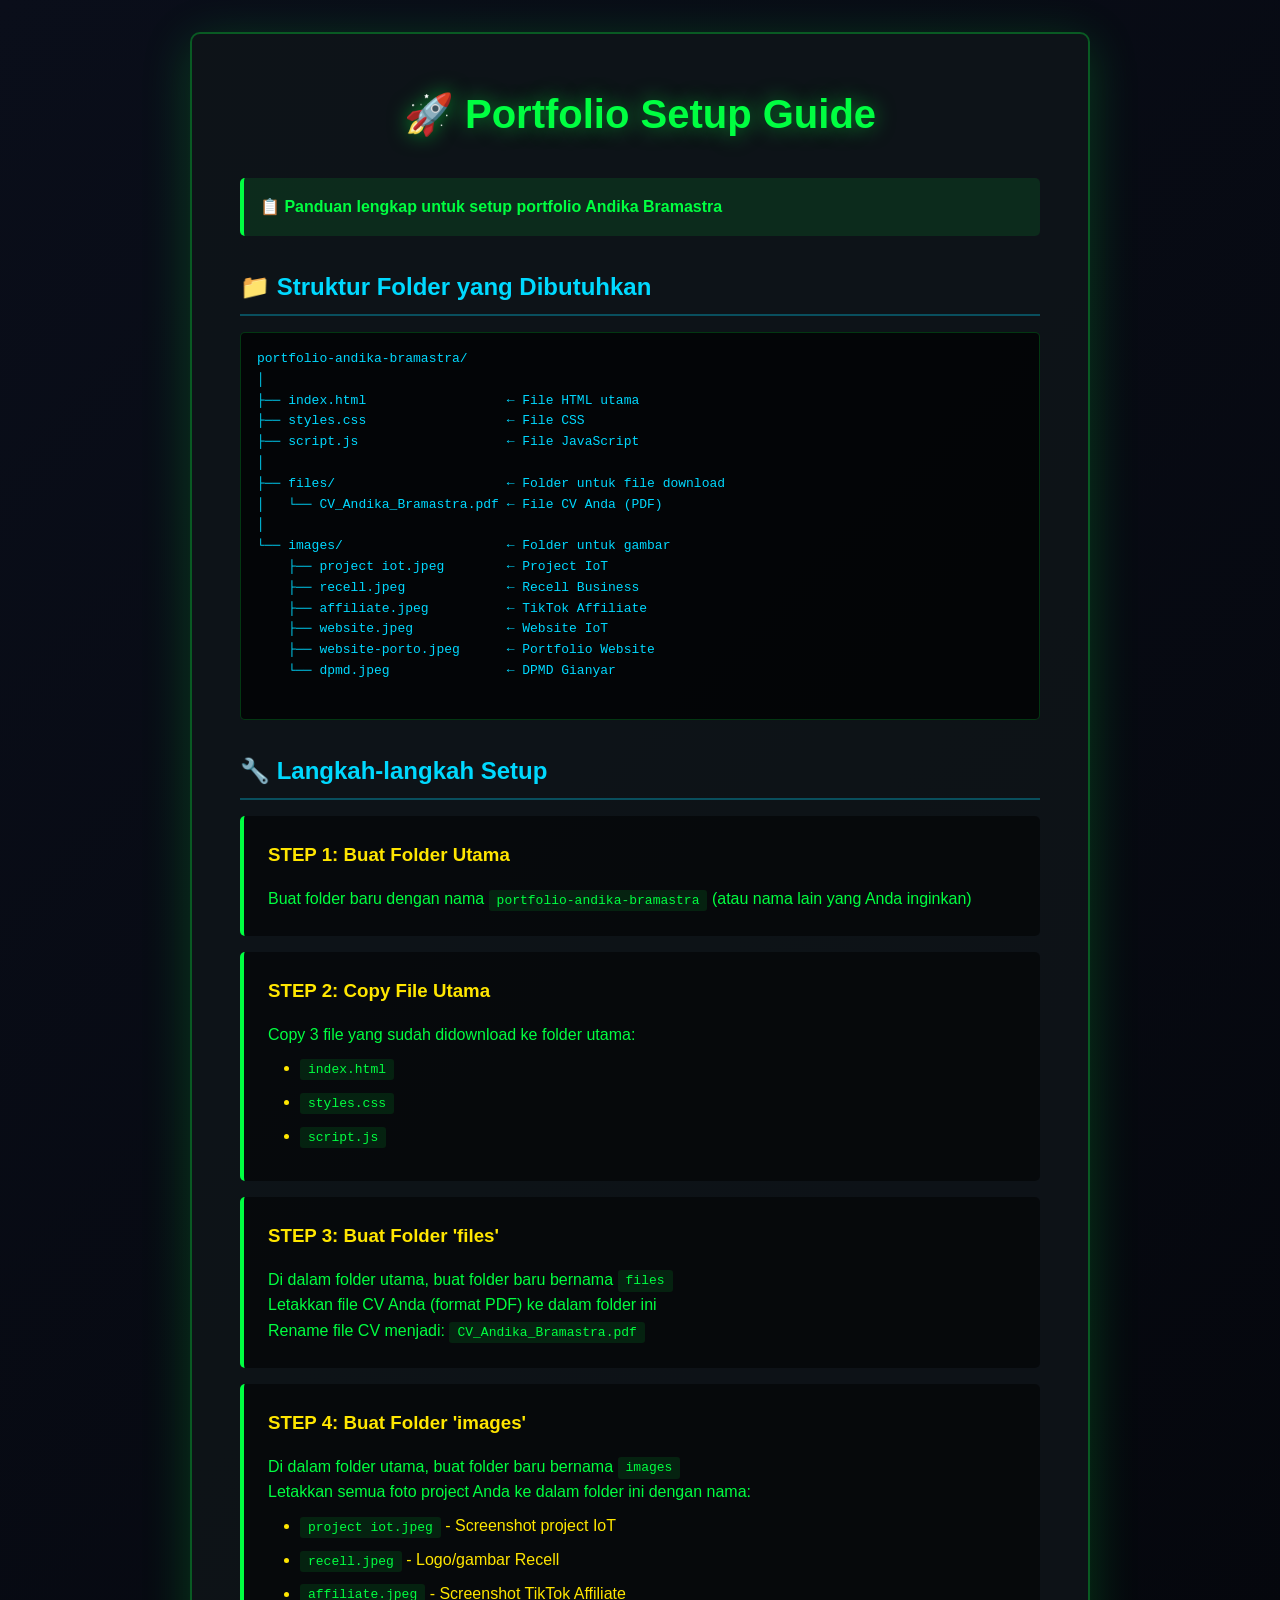
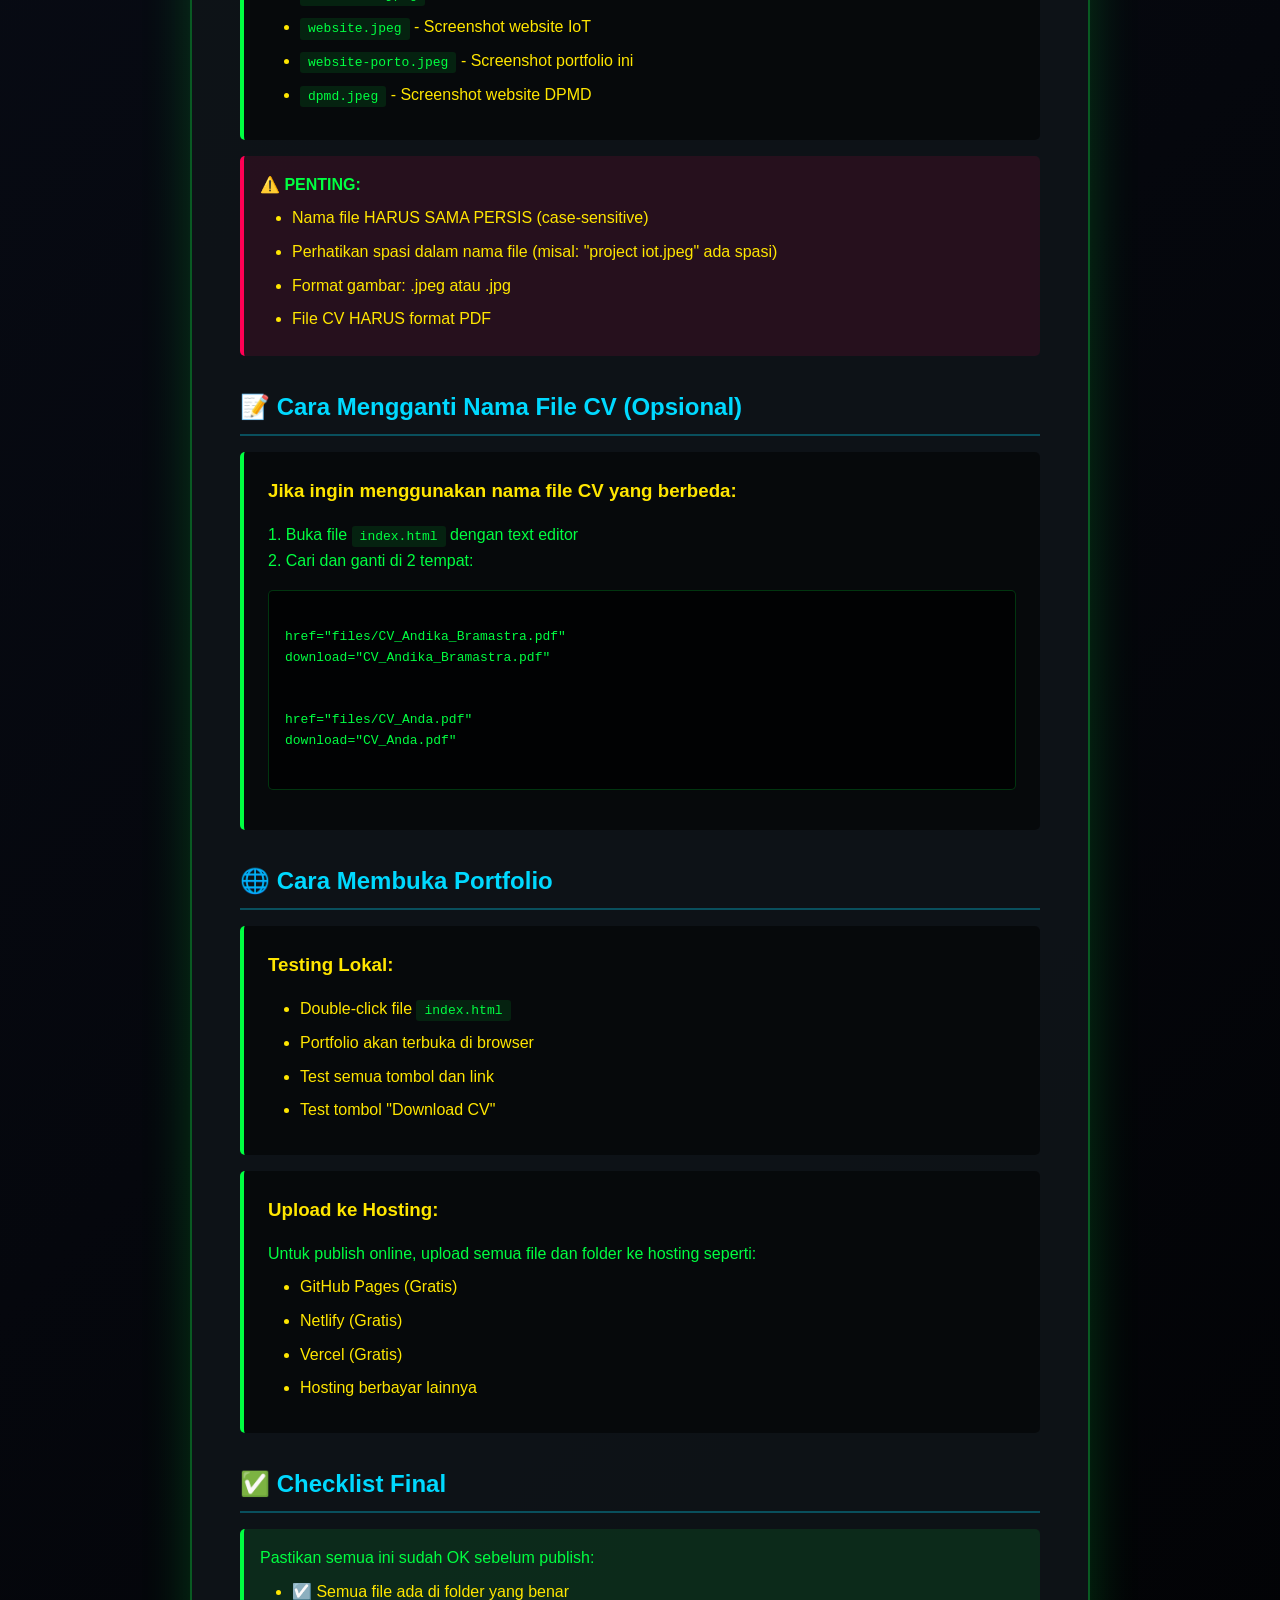
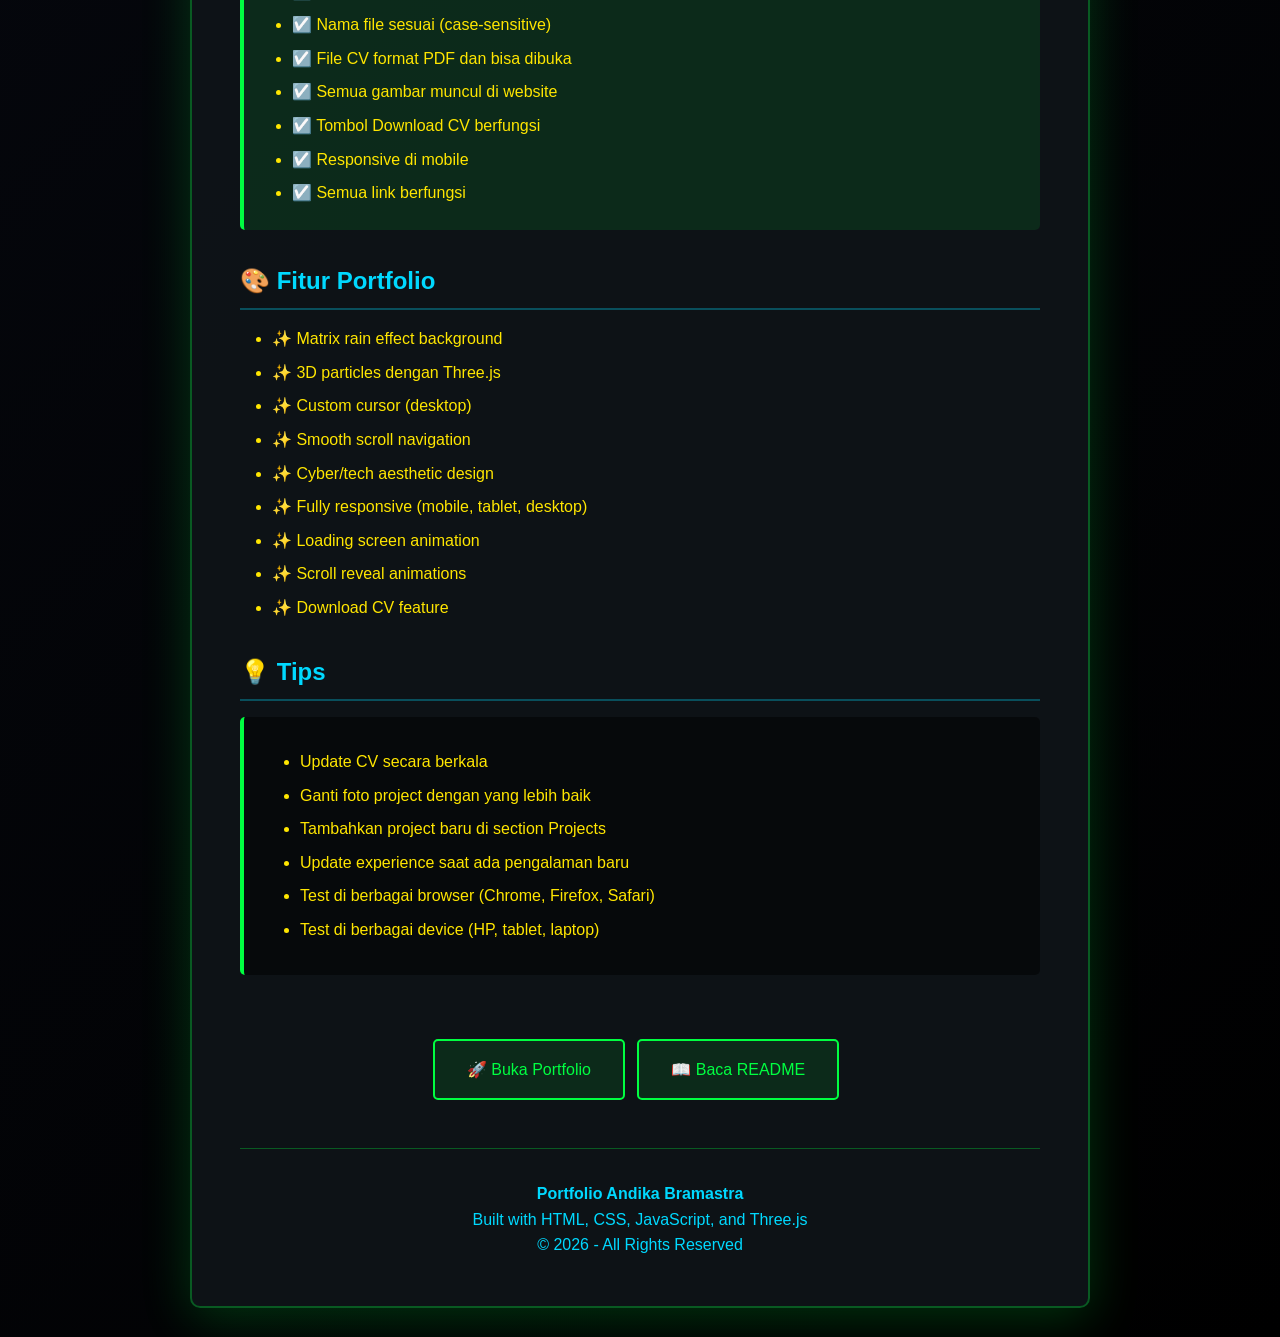
<file: SETUP_GUIDE.html>
<!DOCTYPE html>
<html lang="en">
<head>
    <meta charset="UTF-8">
    <meta name="viewport" content="width=device-width, initial-scale=1.0">
    <title>Setup Guide - Portfolio Andika Bramastra</title>
    <style>
        * {
            margin: 0;
            padding: 0;
            box-sizing: border-box;
        }
        
        body {
            font-family: 'Segoe UI', Tahoma, Geneva, Verdana, sans-serif;
            background: linear-gradient(135deg, #0a0e1a 0%, #000000 100%);
            color: #00ff41;
            padding: 2rem;
            line-height: 1.6;
        }
        
        .container {
            max-width: 900px;
            margin: 0 auto;
            background: rgba(15, 20, 25, 0.9);
            padding: 3rem;
            border: 2px solid rgba(0, 255, 65, 0.3);
            border-radius: 10px;
            box-shadow: 0 10px 50px rgba(0, 255, 65, 0.2);
        }
        
        h1 {
            color: #00ff41;
            text-align: center;
            margin-bottom: 2rem;
            font-size: 2.5rem;
            text-shadow: 0 0 20px rgba(0, 255, 65, 0.5);
        }
        
        h2 {
            color: #00d9ff;
            margin: 2rem 0 1rem;
            padding-bottom: 0.5rem;
            border-bottom: 2px solid rgba(0, 217, 255, 0.3);
        }
        
        .step {
            background: rgba(0, 0, 0, 0.5);
            padding: 1.5rem;
            margin: 1rem 0;
            border-left: 4px solid #00ff41;
            border-radius: 5px;
        }
        
        .step h3 {
            color: #ffe600;
            margin-bottom: 1rem;
        }
        
        code {
            background: rgba(0, 255, 65, 0.1);
            padding: 0.2rem 0.5rem;
            border-radius: 3px;
            color: #00ff41;
            font-family: monospace;
        }
        
        pre {
            background: rgba(0, 0, 0, 0.7);
            padding: 1rem;
            border-radius: 5px;
            overflow-x: auto;
            margin: 1rem 0;
            border: 1px solid rgba(0, 255, 65, 0.2);
        }
        
        ul {
            margin-left: 2rem;
            color: #ffe600;
        }
        
        li {
            margin: 0.5rem 0;
        }
        
        .warning {
            background: rgba(255, 0, 85, 0.1);
            border-left: 4px solid #ff0055;
            padding: 1rem;
            margin: 1rem 0;
            border-radius: 5px;
        }
        
        .success {
            background: rgba(0, 255, 65, 0.1);
            border-left: 4px solid #00ff41;
            padding: 1rem;
            margin: 1rem 0;
            border-radius: 5px;
        }
        
        .folder-tree {
            font-family: monospace;
            color: #00d9ff;
        }
        
        .button {
            display: inline-block;
            background: rgba(0, 255, 65, 0.1);
            color: #00ff41;
            padding: 1rem 2rem;
            text-decoration: none;
            border: 2px solid #00ff41;
            border-radius: 5px;
            margin: 1rem 0.5rem 1rem 0;
            transition: all 0.3s ease;
        }
        
        .button:hover {
            background: #00ff41;
            color: #000;
            box-shadow: 0 0 20px rgba(0, 255, 65, 0.5);
        }
    </style>
</head>
<body>
    <div class="container">
        <h1>🚀 Portfolio Setup Guide</h1>
        
        <div class="success">
            <strong>📋 Panduan lengkap untuk setup portfolio Andika Bramastra</strong>
        </div>

        <h2>📁 Struktur Folder yang Dibutuhkan</h2>
        <pre class="folder-tree">
portfolio-andika-bramastra/
│
├── index.html                  ← File HTML utama
├── styles.css                  ← File CSS
├── script.js                   ← File JavaScript
│
├── files/                      ← Folder untuk file download
│   └── CV_Andika_Bramastra.pdf ← File CV Anda (PDF)
│
└── images/                     ← Folder untuk gambar
    ├── project iot.jpeg        ← Project IoT
    ├── recell.jpeg             ← Recell Business
    ├── affiliate.jpeg          ← TikTok Affiliate
    ├── website.jpeg            ← Website IoT
    ├── website-porto.jpeg      ← Portfolio Website
    └── dpmd.jpeg               ← DPMD Gianyar
        </pre>

        <h2>🔧 Langkah-langkah Setup</h2>

        <div class="step">
            <h3>STEP 1: Buat Folder Utama</h3>
            <p>Buat folder baru dengan nama <code>portfolio-andika-bramastra</code> (atau nama lain yang Anda inginkan)</p>
        </div>

        <div class="step">
            <h3>STEP 2: Copy File Utama</h3>
            <p>Copy 3 file yang sudah didownload ke folder utama:</p>
            <ul>
                <li><code>index.html</code></li>
                <li><code>styles.css</code></li>
                <li><code>script.js</code></li>
            </ul>
        </div>

        <div class="step">
            <h3>STEP 3: Buat Folder 'files'</h3>
            <p>Di dalam folder utama, buat folder baru bernama <code>files</code></p>
            <p>Letakkan file CV Anda (format PDF) ke dalam folder ini</p>
            <p>Rename file CV menjadi: <code>CV_Andika_Bramastra.pdf</code></p>
        </div>

        <div class="step">
            <h3>STEP 4: Buat Folder 'images'</h3>
            <p>Di dalam folder utama, buat folder baru bernama <code>images</code></p>
            <p>Letakkan semua foto project Anda ke dalam folder ini dengan nama:</p>
            <ul>
                <li><code>project iot.jpeg</code> - Screenshot project IoT</li>
                <li><code>recell.jpeg</code> - Logo/gambar Recell</li>
                <li><code>affiliate.jpeg</code> - Screenshot TikTok Affiliate</li>
                <li><code>website.jpeg</code> - Screenshot website IoT</li>
                <li><code>website-porto.jpeg</code> - Screenshot portfolio ini</li>
                <li><code>dpmd.jpeg</code> - Screenshot website DPMD</li>
            </ul>
        </div>

        <div class="warning">
            <strong>⚠️ PENTING:</strong>
            <ul>
                <li>Nama file HARUS SAMA PERSIS (case-sensitive)</li>
                <li>Perhatikan spasi dalam nama file (misal: "project iot.jpeg" ada spasi)</li>
                <li>Format gambar: .jpeg atau .jpg</li>
                <li>File CV HARUS format PDF</li>
            </ul>
        </div>

        <h2>📝 Cara Mengganti Nama File CV (Opsional)</h2>
        
        <div class="step">
            <h3>Jika ingin menggunakan nama file CV yang berbeda:</h3>
            <p>1. Buka file <code>index.html</code> dengan text editor</p>
            <p>2. Cari dan ganti di 2 tempat:</p>
            <pre>
<!-- SEBELUM -->
href="files/CV_Andika_Bramastra.pdf"
download="CV_Andika_Bramastra.pdf"

<!-- SESUDAH (contoh) -->
href="files/CV_Anda.pdf"
download="CV_Anda.pdf"
            </pre>
        </div>

        <h2>🌐 Cara Membuka Portfolio</h2>

        <div class="step">
            <h3>Testing Lokal:</h3>
            <ul>
                <li>Double-click file <code>index.html</code></li>
                <li>Portfolio akan terbuka di browser</li>
                <li>Test semua tombol dan link</li>
                <li>Test tombol "Download CV"</li>
            </ul>
        </div>

        <div class="step">
            <h3>Upload ke Hosting:</h3>
            <p>Untuk publish online, upload semua file dan folder ke hosting seperti:</p>
            <ul>
                <li>GitHub Pages (Gratis)</li>
                <li>Netlify (Gratis)</li>
                <li>Vercel (Gratis)</li>
                <li>Hosting berbayar lainnya</li>
            </ul>
        </div>

        <h2>✅ Checklist Final</h2>
        
        <div class="success">
            <p>Pastikan semua ini sudah OK sebelum publish:</p>
            <ul>
                <li>☑️ Semua file ada di folder yang benar</li>
                <li>☑️ Nama file sesuai (case-sensitive)</li>
                <li>☑️ File CV format PDF dan bisa dibuka</li>
                <li>☑️ Semua gambar muncul di website</li>
                <li>☑️ Tombol Download CV berfungsi</li>
                <li>☑️ Responsive di mobile</li>
                <li>☑️ Semua link berfungsi</li>
            </ul>
        </div>

        <h2>🎨 Fitur Portfolio</h2>
        
        <ul>
            <li>✨ Matrix rain effect background</li>
            <li>✨ 3D particles dengan Three.js</li>
            <li>✨ Custom cursor (desktop)</li>
            <li>✨ Smooth scroll navigation</li>
            <li>✨ Cyber/tech aesthetic design</li>
            <li>✨ Fully responsive (mobile, tablet, desktop)</li>
            <li>✨ Loading screen animation</li>
            <li>✨ Scroll reveal animations</li>
            <li>✨ Download CV feature</li>
        </ul>

        <h2>💡 Tips</h2>
        
        <div class="step">
            <ul>
                <li>Update CV secara berkala</li>
                <li>Ganti foto project dengan yang lebih baik</li>
                <li>Tambahkan project baru di section Projects</li>
                <li>Update experience saat ada pengalaman baru</li>
                <li>Test di berbagai browser (Chrome, Firefox, Safari)</li>
                <li>Test di berbagai device (HP, tablet, laptop)</li>
            </ul>
        </div>

        <div style="text-align: center; margin-top: 3rem;">
            <a href="index.html" class="button">🚀 Buka Portfolio</a>
            <a href="README_CV.txt" class="button">📖 Baca README</a>
        </div>

        <div style="text-align: center; margin-top: 2rem; padding-top: 2rem; border-top: 1px solid rgba(0, 255, 65, 0.3);">
            <p style="color: #00d9ff;">
                <strong>Portfolio Andika Bramastra</strong><br>
                Built with HTML, CSS, JavaScript, and Three.js<br>
                © 2026 - All Rights Reserved
            </p>
        </div>
    </div>
</body>
</html>
</file>
